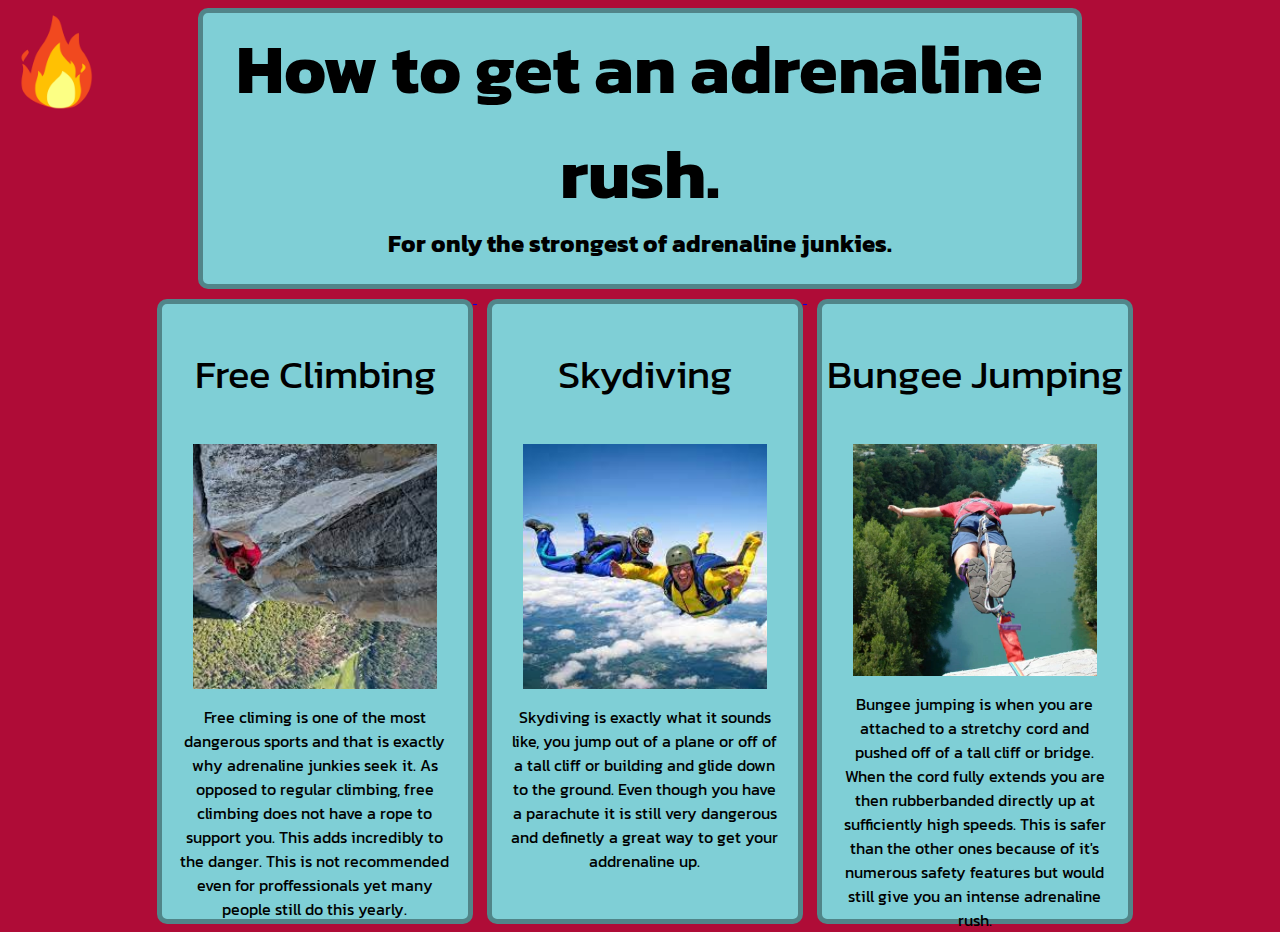
<file: index.html>
<!DOCTYPE html>
<html lang="en">
<head>
    <meta charset="UTF-8">
    <meta http-equiv="X-UA-Compatible" content="IE=edge">
    <meta name="viewport" content="width=device-width, initial-scale=1.0">
    <title>Blogpost</title>
    <link rel="stylesheet" href="style.css">
    <link rel="preconnect" href="https://fonts.googleapis.com">
    <link rel="preconnect" href="https://fonts.gstatic.com" crossorigin>
    <link href="https://fonts.googleapis.com/css2?family=Kanit&display=swap" rel="stylesheet">
</head>
<body>
    <div id="headers">
        <h1>
            How to get an adrenaline rush.
        </h1>
        <h2>
            For only the strongest of adrenaline junkies.
        </h2>
    </div>

    <a href="https://en.wikipedia.org/wiki/Free_climbing">
        <div class="art">
            <p class="title">
                Free Climbing
            </p>
            <img src="freeclimbing.jpg" class="images" id="img1">
            <p class="body">
                Free climing is one of the most dangerous sports and that is exactly why adrenaline junkies seek it. As opposed to regular climbing, free climbing does not have a rope to support you. This adds incredibly to the danger. This is not recommended even for proffessionals yet many people still do this yearly.
            </p>
        </div>
    </a>
    
    <a href="https://en.wikipedia.org/wiki/Parachuting">
        <div class="art">
            <p class="title" >
                Skydiving
            </p>
            <img src="skydiving image.jfif" class="images" id="img2">
            <p class="body">
                Skydiving is exactly what it sounds like, you jump out of a plane or off of a tall cliff or building and glide down to the ground. Even though you have a parachute it is still very dangerous and definetly a great way to get your addrenaline up.
            </p>
        </div>
    </a>
    
    <a href="https://en.wikipedia.org/wiki/Bungee_jumping">
        <div class="art">
            <p class="title">
            Bungee Jumping
            </p>
            <img src="bungee.webp" class="images" id="img2">
            <p class="body">
                Bungee jumping is when you are attached to a stretchy cord and pushed off of a tall cliff or bridge. When the cord fully extends you are then rubberbanded directly up at sufficiently high speeds. This is safer than the other ones because of it's numerous safety features but would still give you an intense adrenaline rush.
            </p>
        </div>
    </a>    
    <img src="fire.png" alt="" class="fire">
</body>
</file>
<file: style.css>
*,body,html{
box-sizing: border-box;
}
body {
    background-color: rgb(175, 12, 55);
    text-align: center;
}

div {
    background-color:rgb(127, 207, 214);
    
    border-radius: 10px;
    font-family: 'Kanit', sans-serif;
    padding-top: 0px;
    border: 5px solid rgb(81, 133, 137);  
    vertical-align:top;  
    color: black; 
}

#headers {
    padding: 0.25%;
    text-align: center;
    width: 70%;
    margin: auto;
    

}
h1 {
    font-size: 70px;
    margin-bottom: 0px;
    padding-top: 0px;
    margin-top: 0px;
}
h2 {
    margin-top: 0px;
}

.art {
    display: inline-block;
    width: 25%;
    margin: auto;   
    margin-top: 10px;
    margin-left: 10px;
    height:625px;

}
.title {
    font-size: 40px;
    font-weight: bolder
    
    margin: auto;
}

.images {
    width: 80%;
    
}

.fire {
    width:100px;
    position: absolute;
    display: block;
    top: 10px;
}
.body {
    width: 90%;
    margin: 10px auto;
</file>
